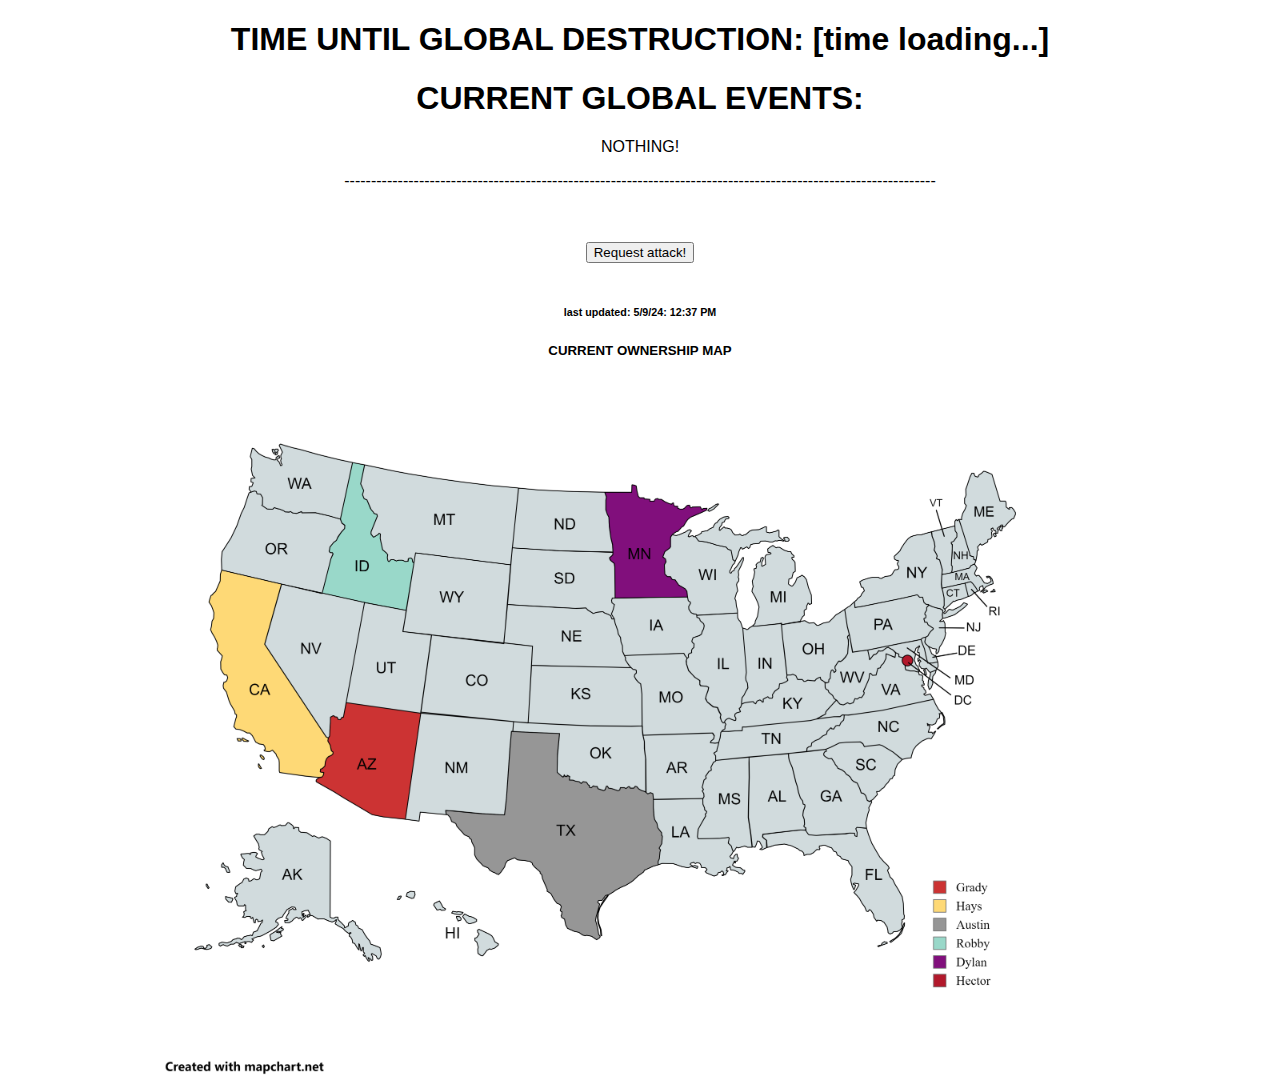
<file: index.html>
<!DOCTYPE html>
<html lang="en">
<head>
    <meta charset="UTF-8">
    <title>Super state war!</title>
    <link rel="stylesheet" href="style.css">
    <script src="countdown.js" defer></script>
    <script src="requestAttack.js" defer></script>
</head>
<body>
    <h1 id="DestructionTimer">TIME UNTIL GLOBAL DESTRUCTION: [time loading...]</h2>
    <h1 id="DestructionTimer">CURRENT GLOBAL EVENTS:</h2>
    <div>
        <p>NOTHING!</p>
    </div>

    <p>---------------------------------------------------------------------------------------------------------------</p>
    
    <br>
    <br>
    <button id="RequestButton">Request attack!</button>
    <br>
    <br>
    <h6 class="lastUpdated">last updated: 5/9/24: 12:37 PM</h5>
    <h5 class="current-ownership">CURRENT OWNERSHIP MAP</h5>
    <img src="States.png" width="1000" alt="Current Ownership Map">
</body>
</html>
</file>
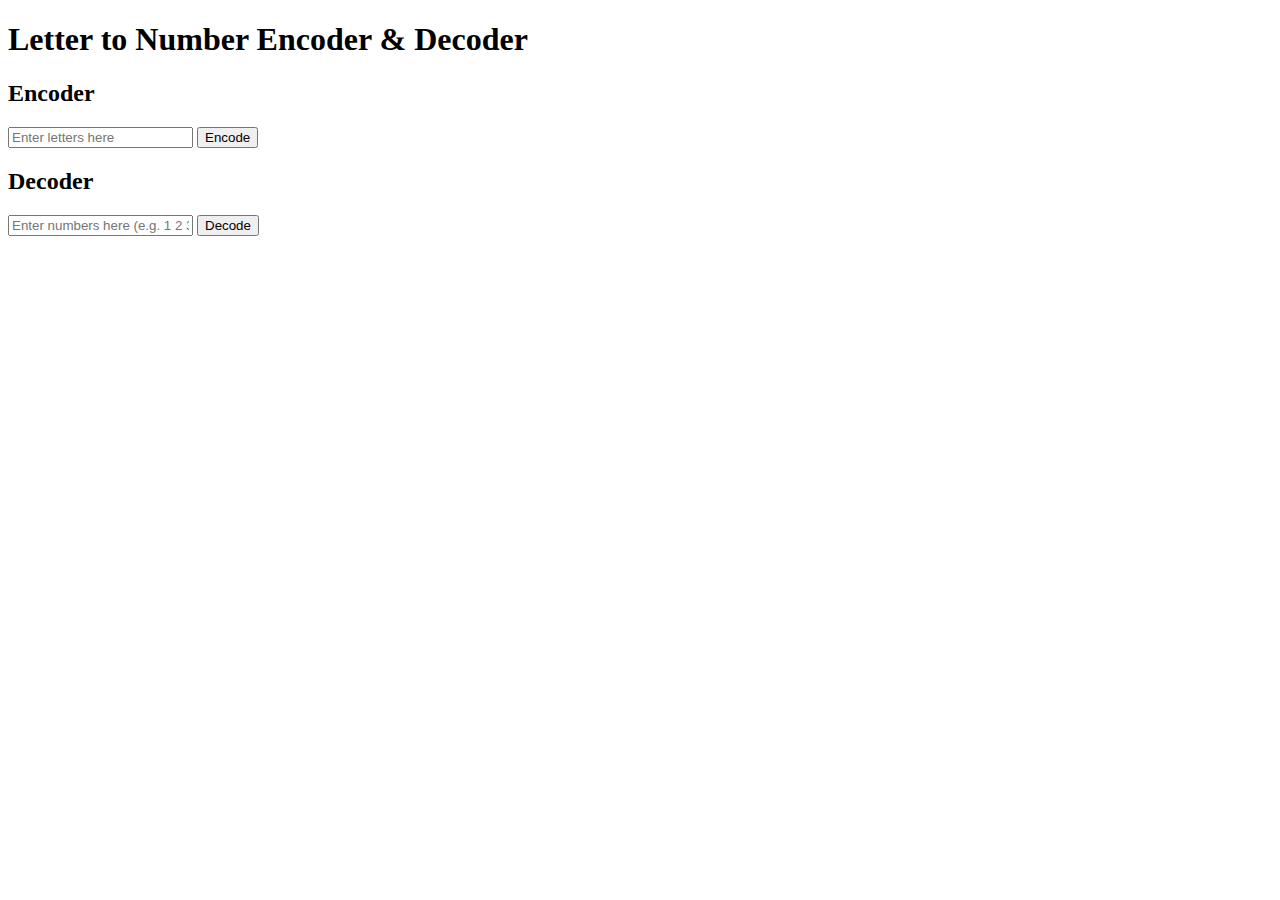
<file: coder.html>
<!DOCTYPE html>
<html lang="en">
<head>
    <meta charset="UTF-8">
    <title>Letter to Number Encoder & Decoder</title>
    <script>
        // Function to convert letters to numbers
        function lettersToNumbers(str) {
            const result = [];

            for (let char of str) {
                const charCode = char.toLowerCase().charCodeAt(0);

                // Check if the character is a letter (a-z)
                if (charCode >= 97 && charCode <= 122) {
                    result.push(charCode - 96); // a = 1, b = 2, ..., z = 26
                } else {
                    result.push(char); // Add non-letter characters unchanged
                }
            }

            return result.join(" ");
        }

        // Function to convert numbers back to letters
        function numbersToLetters(str) {
            const result = [];
            const parts = str.split(/\s+/); // Split on spaces or consecutive spaces

            for (let part of parts) {
                const number = parseInt(part, 10);

                // Check if the part is a valid number representing a letter
                if (number >= 1 && number <= 26) {
                    result.push(String.fromCharCode(number + 96)); // 1 = a, 2 = b, ..., 26 = z
                } else {
                    result.push(part); // Add non-number parts unchanged
                }
            }

            return result.join("");
        }

        // Function to handle the encoding button click
        function encodeAndDisplay() {
            const input = document.getElementById('letterInput').value;
            const output = lettersToNumbers(input);
            document.getElementById('result').innerText = `Encoded: ${output}`;
        }

        // Function to handle the decoding button click
        function decodeAndDisplay() {
            const input = document.getElementById('numberInput').value;
            const output = numbersToLetters(input);
            document.getElementById('result').innerText = `Decoded: ${output}`;
        }
    </script>
</head>
<body>
    <h1>Letter to Number Encoder & Decoder</h1>
    <div>
        <h2>Encoder</h2>
        <input type="text" id="letterInput" placeholder="Enter letters here">
        <button onclick="encodeAndDisplay()">Encode</button>
    </div>
    <div>
        <h2>Decoder</h2>
        <input type="text" id="numberInput" placeholder="Enter numbers here (e.g. 1 2 3)">
        <button onclick="decodeAndDisplay()">Decode</button>
    </div>
    <p id="result"></p>
</body>
</html>
</file>
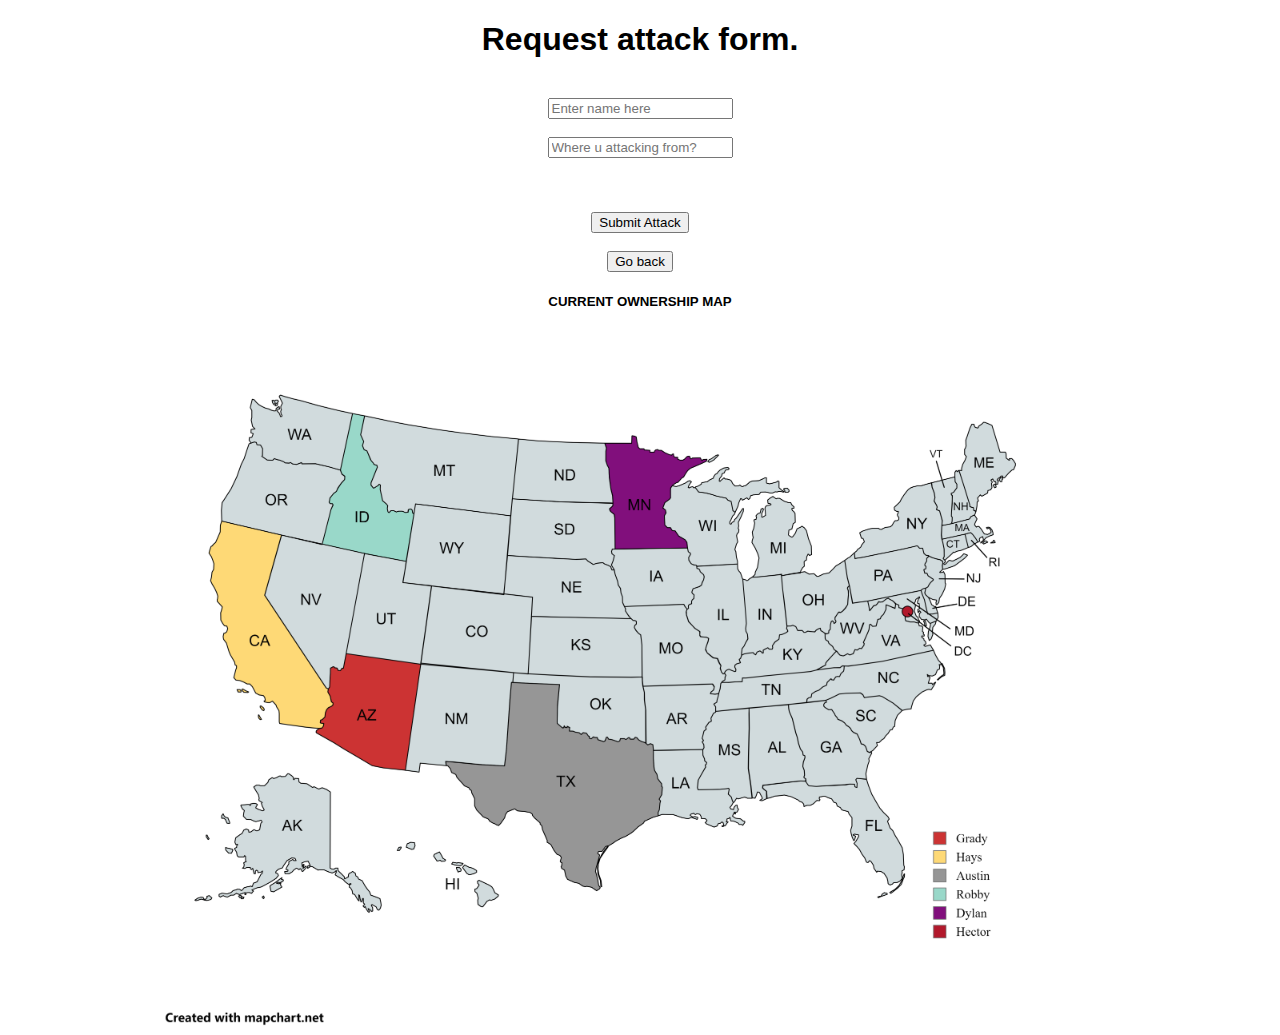
<file: requstAttack.html>
<!DOCTYPE html>
<html lang="en">
<head>
    <meta charset="UTF-8">
    <title>Request attack</title>
    <link rel="stylesheet" href="style.css">
</head>
<body>
    <h1 id="Title">Request attack form.</h2>
    <br>

    <div class="input-container">
        <input id="nameInput", placeholder="Enter name here">
        <br>
        <br>
        <input id="attackFrom", placeholder="Where u attacking from?">
        <br>
        <br>
        <br>
        <br>
        <button id="submitAttack"> Submit Attack </button>
        <br>
        <br>
        <button id="backButton"> Go back </button>
    </div>

    <h5 class="current-ownership">CURRENT OWNERSHIP MAP</h5>
    <img src="States.png" width="1000" alt="Current Ownership Map">
</body>

<script>
    const sendRequest = document.getElementById("submitAttack");
    const backButton = document.getElementById("backButton");

    function lettersToNumbers(str) {
        const result = [];

        for (let char of str) {
            const charCode = char.toLowerCase().charCodeAt(0);

            // Check if the character is a letter (a-z)
            if (charCode >= 97 && charCode <= 122) {
                result.push(charCode - 96); // a = 1, b = 2, ..., z = 26
            } else {
                result.push(char); // Add non-letter characters unchanged
            }
        }

        return result.join(" ");
    }

    sendRequest.onclick = function attackSubmit()
    {
        var personName = document.getElementById("nameInput").value;
        var attackingFrom = document.getElementById("attackFrom").value;

        var encodedMessage = lettersToNumbers("attacking-from::" + attackingFrom + " ::and-wanting-to-attack: ")

        window.open('mailto:statewarrequests@outlook.com?subject=attackrequest-' + personName + '&body=IF YOU ARE READING THIS DO NOT MODIFY ANYTHING BELOW! JUST CLICK SEND! %0A%0A%0A' + encodedMessage);
    
        window.location.href = "/index.html"
    }

    backButton.onclick = function goBack()
    {
        window.location.href = "/index.html"
    }
    
</script>

</html>
</file>
<file: style.css>
/* General resets or global styles can be placed here */
body {
    text-align: center;
    margin: 0;
    padding: 0;
    font-family: Arial, sans-serif;
}

h1.title {
    text-align: center;
}

h2#DestructionTimer {
    text-align: center;
    font-family: Impact, Haettenschweiler, 'Arial Narrow Bold', sans-serif;
}

h5.current-ownership {
    text-align: center;
}
</file>
